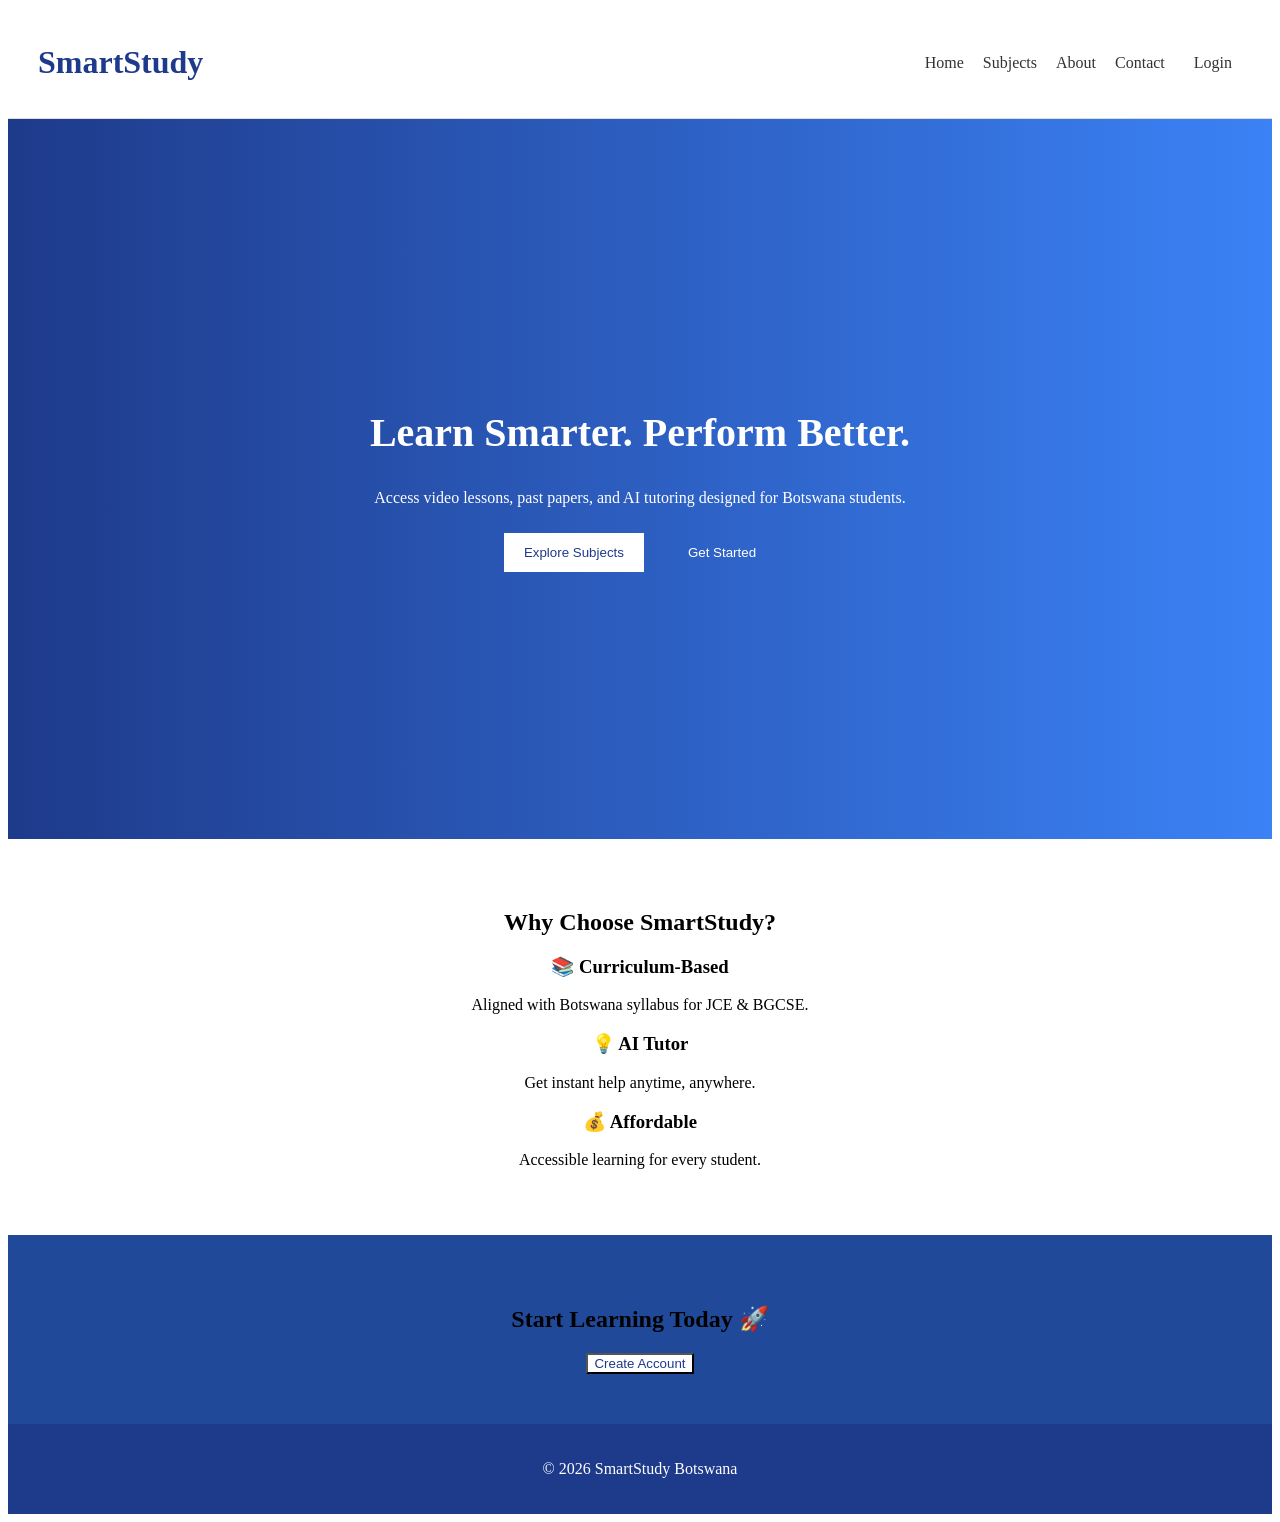
<file: index.html>
<!DOCTYPE html>
<html lang="en">
<head>
    <title>SmartStudy Botswana</title>
    <link rel="stylesheet" href="style.css">
</head>
<body>

<!-- NAVBAR -->
<header class="navbar">
    <h1>SmartStudy</h1>
    <nav>
        <a href="index.html">Home</a>
        <a href="features.html">Subjects</a>
        <a href="about.html">About</a>
        <a href="contact.html">Contact</a>
        <a href="login.html" class="login-btn">Login</a>
    </nav>
</header>

<!-- HERO SECTION -->
<section class="hero-new">
    <div class="hero-text">
        <h2>Learn Smarter. Perform Better.</h2>
        <p>
            Access video lessons, past papers, and AI tutoring designed for
            Botswana students.
        </p>
        <div class="hero-buttons">
            <a href="features.html"><button class="primary">Explore Subjects</button></a>
            <a href="signup.html"><button class="secondary">Get Started</button></a>
        </div>
    </div>
</section>

<!-- FEATURES PREVIEW -->
<section class="features-preview">
    <h2>Why Choose SmartStudy?</h2>

    <div class="cards">
        <div class="card">
            <h3>📚 Curriculum-Based</h3>
            <p>Aligned with Botswana syllabus for JCE & BGCSE.</p>
        </div>

        <div class="card">
            <h3>💡 AI Tutor</h3>
            <p>Get instant help anytime, anywhere.</p>
        </div>

        <div class="card">
            <h3>💰 Affordable</h3>
            <p>Accessible learning for every student.</p>
        </div>
    </div>
</section>

<!-- CALL TO ACTION -->
<section class="cta">
    <h2>Start Learning Today 🚀</h2>
    <a href="signup.html"><button class="primary">Create Account</button></a>
</section>

<!-- FOOTER -->
<footer>
    <p>© 2026 SmartStudy Botswana</p>
</footer>

</body>
</html>
</file>
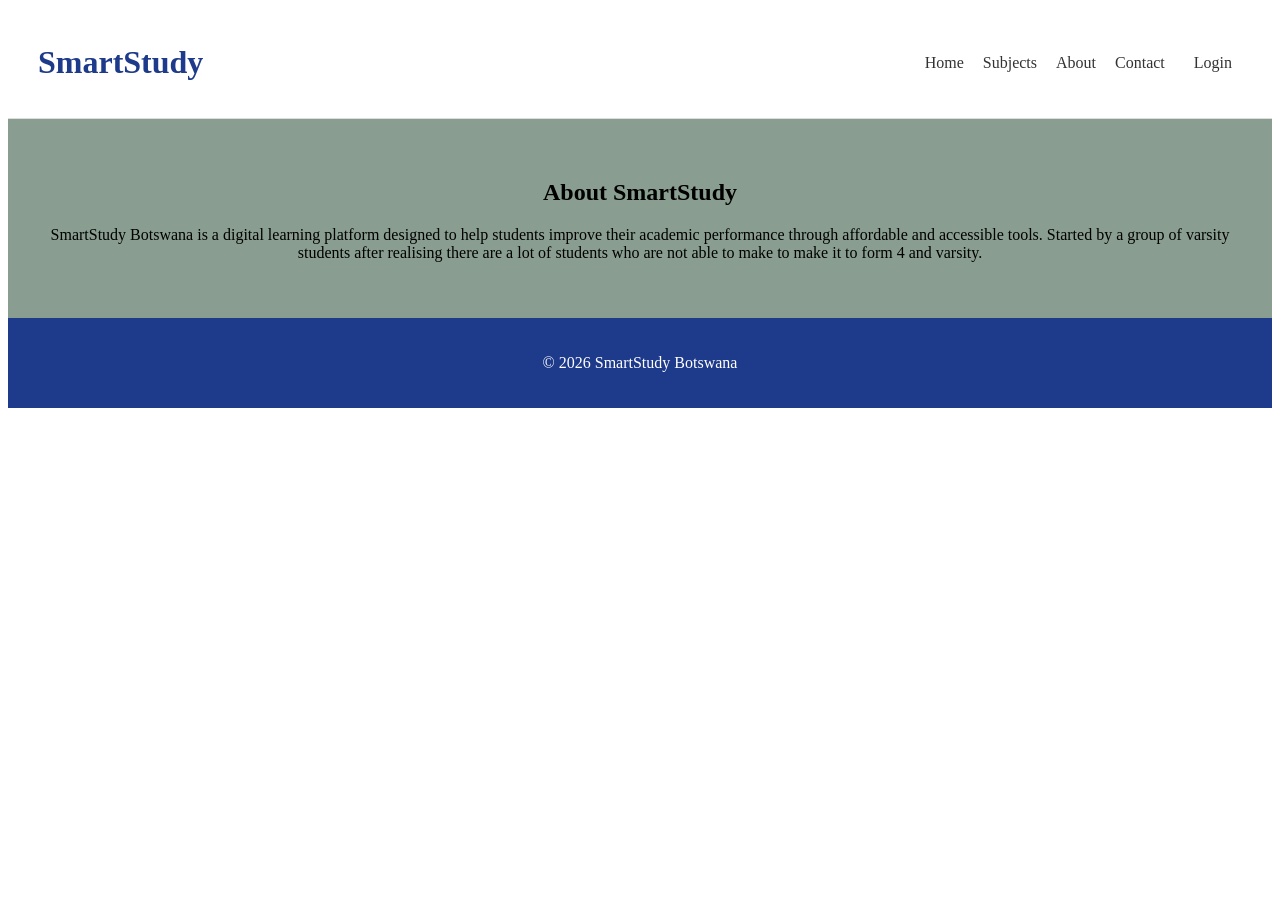
<file: about.html>
<!DOCTYPE html>
<html lang="en">
<head>
    <title>About - SmartStudy Botswana</title>
    <link rel="stylesheet" href="style.css">
</head>
<body>

<header class="navbar">
    <h1>SmartStudy</h1>
    <nav>
        <a href="index.html">Home</a>
        <a href="features.html">Subjects</a>
        <a href="about.html">About</a>
        <a href="contact.html">Contact</a>
        <a href="login.html" class="login-btn">Login</a>
    </nav>
</header>

<section class="about">
    <h2>About SmartStudy</h2>
    <p>
        SmartStudy Botswana is a digital learning platform designed to help students improve their academic performance through affordable and accessible tools.
        Started by a group of varsity students after realising there are a lot of students who are not able to make to make it to form 4 and varsity.
    </p>
</section>

<footer>
    <p>© 2026 SmartStudy Botswana</p>
</footer>

</body>
</html>
</file>
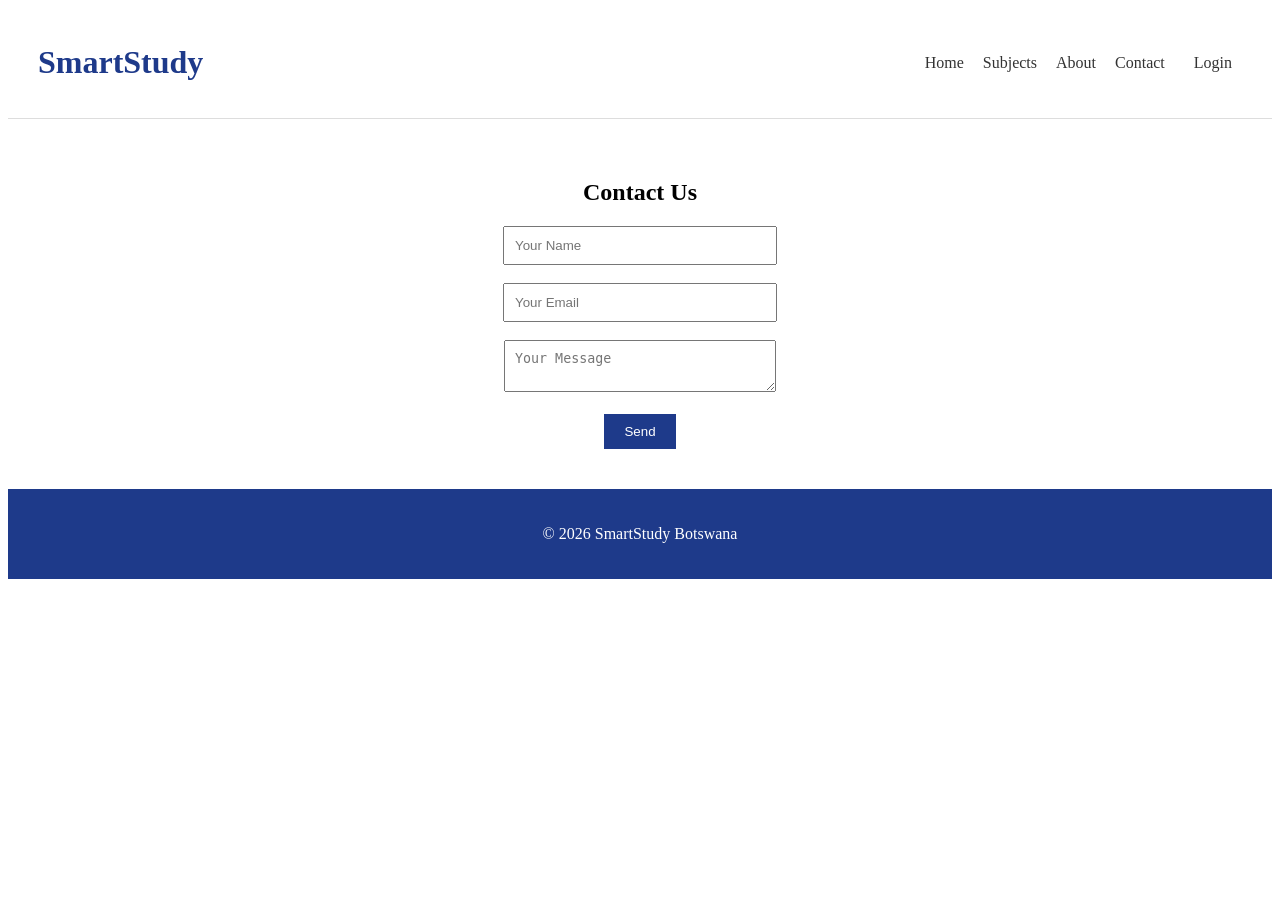
<file: contact.html>
<!DOCTYPE html>
<html lang="en">
<head>
    <title>Contact - SmartStudy Botswana</title>
    <link rel="stylesheet" href="style.css">
</head>
<body>

<header class="navbar">
    <h1>SmartStudy</h1>
    <nav>
        <a href="index.html">Home</a>
        <a href="features.html">Subjects</a>
        <a href="about.html">About</a>
        <a href="contact.html">Contact</a>
        <a href="login.html" class="login-btn">Login</a>
    </nav>
</header>

<section class="contact">
    <h2>Contact Us</h2>

    <form>
        <input type="text" placeholder="Your Name" required><br><br>
        <input type="email" placeholder="Your Email" required><br><br>
        <textarea placeholder="Your Message"></textarea><br><br>
        <button type="submit">Send</button>
    </form>

</section>

<footer>
    <p>© 2026 SmartStudy Botswana</p>
</footer>

</body>
</html>
</file>
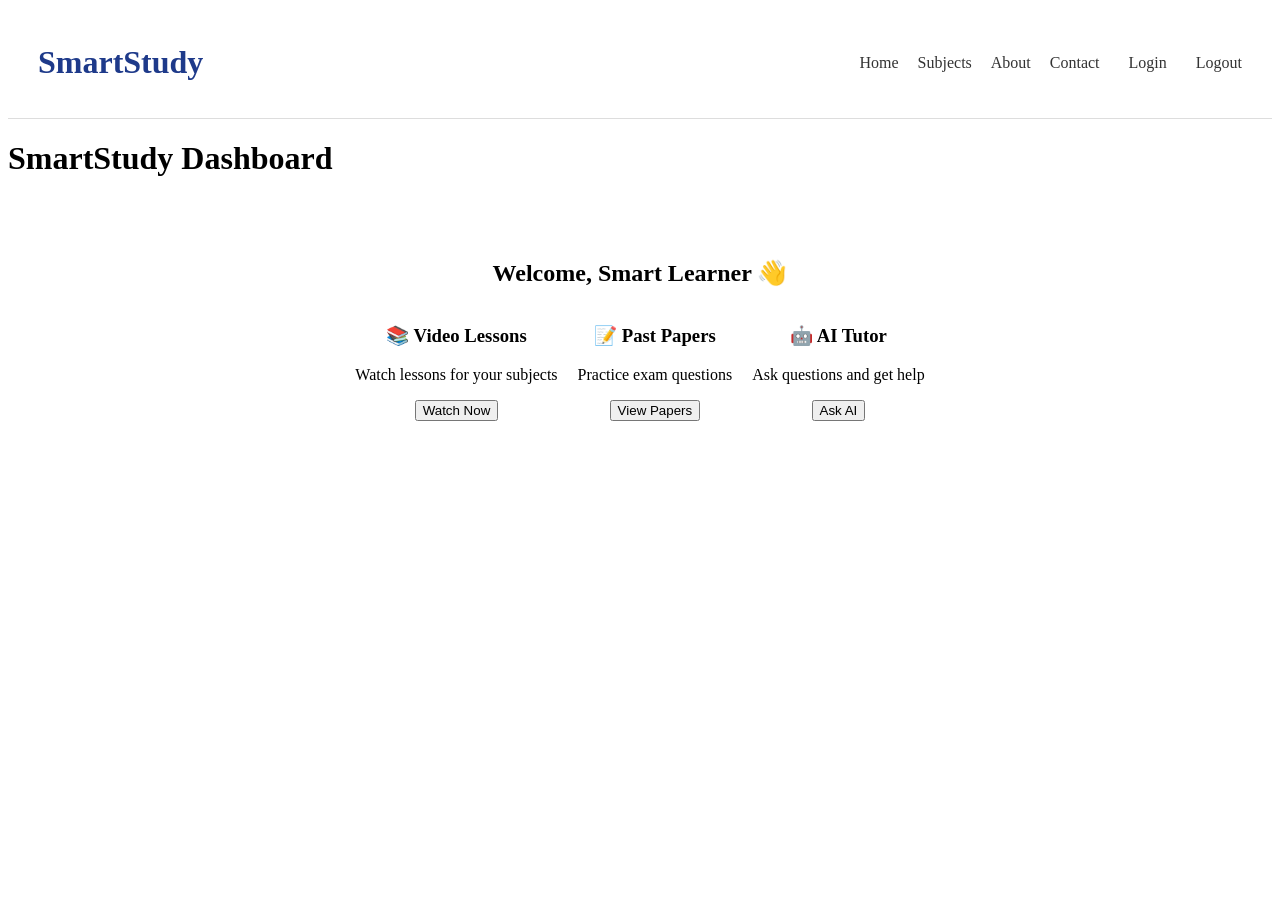
<file: dashboard.html>
<!DOCTYPE html>
<html lang="en">
<head>
    <title>Dashboard - SmartStudy</title>
    <link rel="stylesheet" href="style.css">
</head>
<body>

    <!-- NAVBAR -->
<header class="navbar">
    <h1>SmartStudy</h1>
    <nav>
        <a href="index.html">Home</a>
        <a href="features.html">Subjects</a>
        <a href="about.html">About</a>
        <a href="contact.html">Contact</a>
        <a href="login.html" class="login-btn">Login</a>
        <a href="#">Logout</a>
    </nav>
</header>
    <h1>SmartStudy Dashboard</h1>
</header>

<section class="dashboard">
    <h2 id="welcomeText">Welcome 👋</h2>
    <div class="dashboard-cards">

<script>
document.getElementById("welcomeText").innerText = "Welcome, Smart Learner 👋";
</script>

        <div class="card">
            <h3>📚 Video Lessons</h3>
            <p>Watch lessons for your subjects</p>
            <button>Watch Now</button>
        </div>

        <div class="card">
            <h3>📝 Past Papers</h3>
            <p>Practice exam questions</p>
            <button>View Papers</button>
        </div>

        <div class="card">
            <h3>🤖 AI Tutor</h3>
            <p>Ask questions and get help</p>
            <button>Ask AI</button>
        </div>

    </div>
</section>

</body>
</html>
</file>
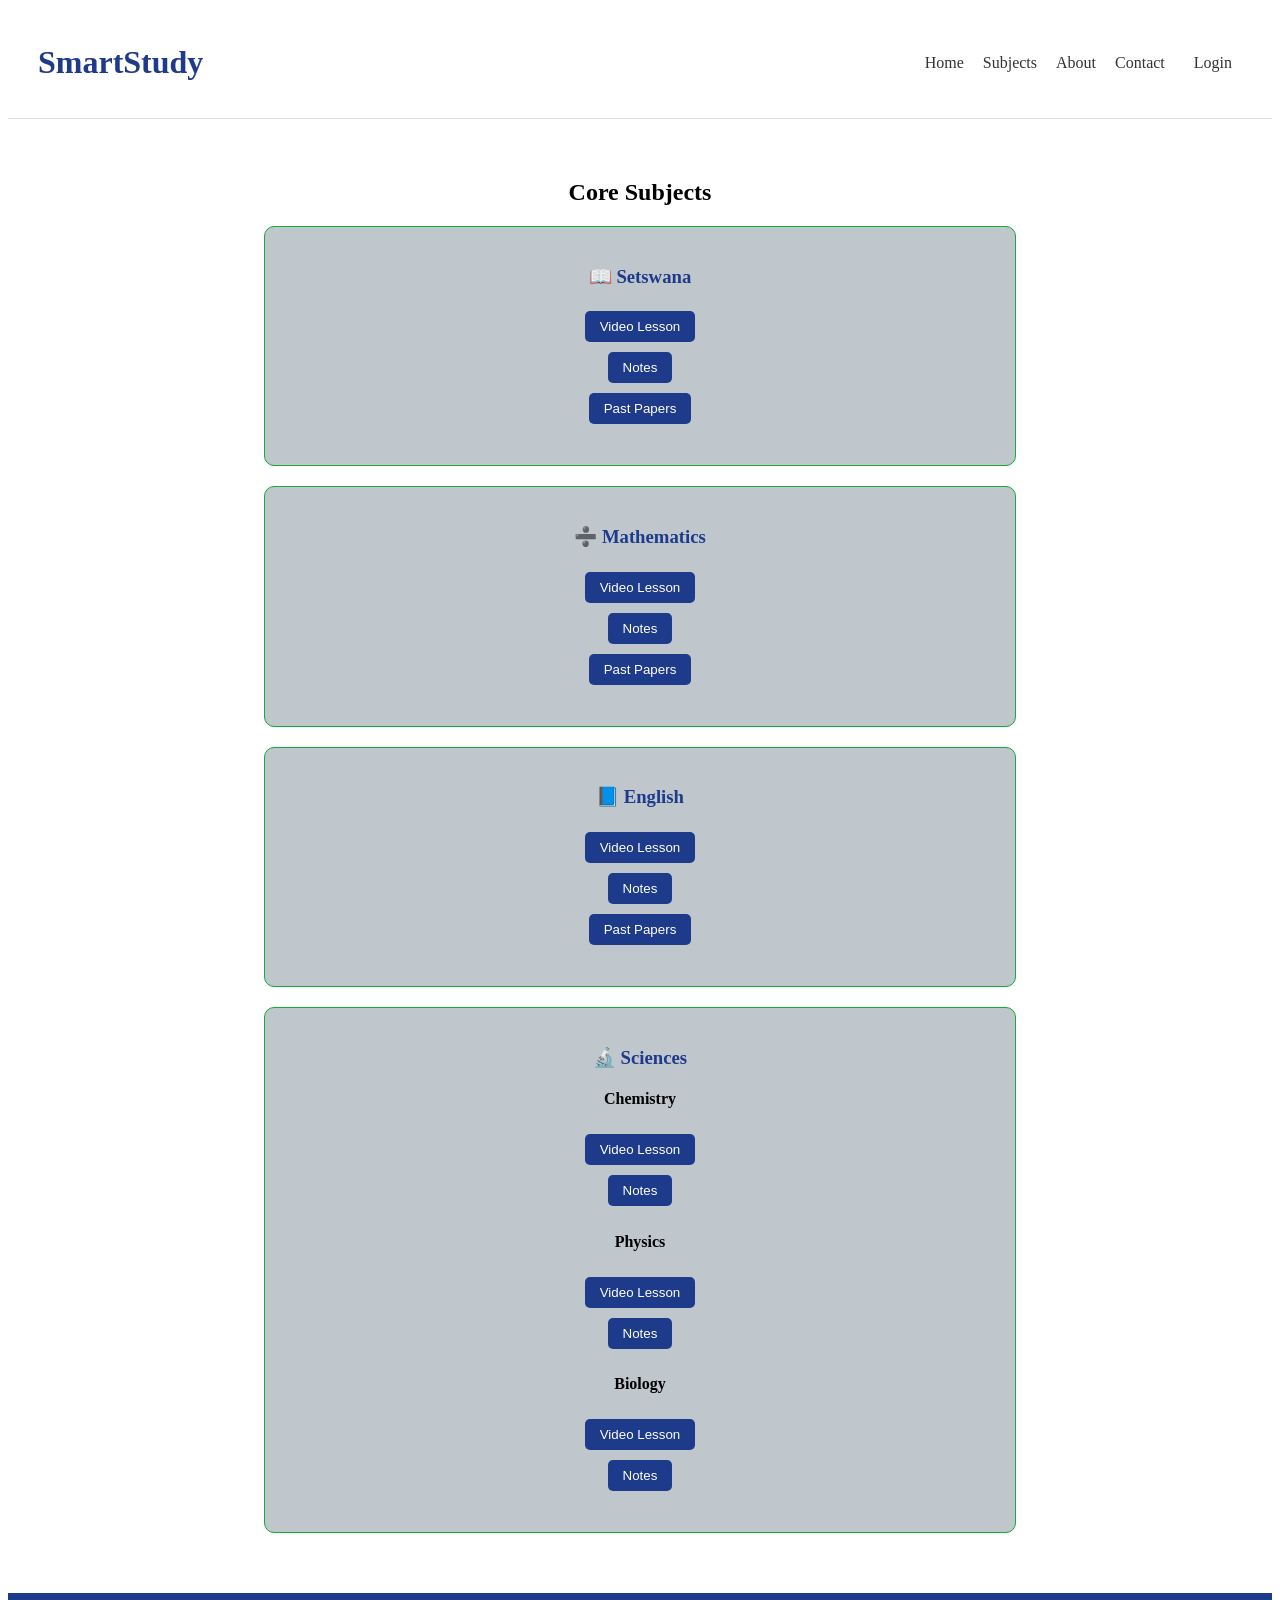
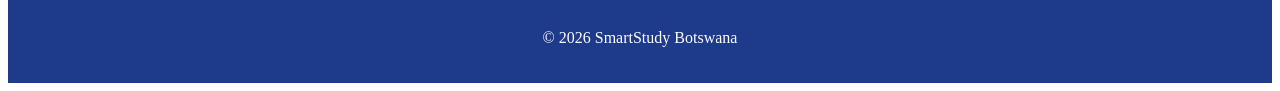
<file: features.html>
<!DOCTYPE html>
<html lang="en">
<head>
    <title>Subjects - SmartStudy Botswana</title>
    <link rel="stylesheet" href="style.css">
</head>
<body>

<header class="navbar">
    <h1>SmartStudy</h1>
    <nav>
        <a href="index.html">Home</a>
        <a href="features.html">Subjects</a>
        <a href="about.html">About</a>
        <a href="contact.html">Contact</a>
        <a href="login.html" class="login-btn">Login</a>
    </nav>
</header>

<section class="subjects">
    <h2>Core Subjects</h2>

    <!-- Setswana -->
    <div class="subject">
        <h3>📖 Setswana</h3>
        <ul>
            <li><button onclick="alert('Setswana Video Lesson')">Video Lesson</button></li>
            <li><button onclick="alert('Setswana Notes PDF')">Notes</button></li>
            <li><button onclick="alert('Setswana Past Papers')">Past Papers</button></li>
        </ul>
    </div>

    <!-- Mathematics -->
    <div class="subject">
        <h3>➗ Mathematics</h3>
        <ul>
            <li><button onclick="alert('Math Video Lesson')">Video Lesson</button></li>
            <li><button onclick="alert('Math Notes PDF')">Notes</button></li>
            <li><button onclick="alert('Math Past Papers')">Past Papers</button></li>
        </ul>
    </div>

    <!-- English -->
    <div class="subject">
        <h3>📘 English</h3>
        <ul>
            <li><button onclick="alert('English Video Lesson')">Video Lesson</button></li>
            <li><button onclick="alert('English Notes PDF')">Notes</button></li>
            <li><button onclick="alert('English Past Papers')">Past Papers</button></li>
        </ul>
    </div>

    <!-- Sciences -->
    <div class="subject">
        <h3>🔬 Sciences</h3>

        <h4>Chemistry</h4>
        <ul>
            <li><button onclick="alert('Chemistry Video')">Video Lesson</button></li>
            <li><button onclick="alert('Chemistry Notes')">Notes</button></li>
        </ul>

        <h4>Physics</h4>
        <ul>
            <li><button onclick="alert('Physics Video')">Video Lesson</button></li>
            <li><button onclick="alert('Physics Notes')">Notes</button></li>
        </ul>

        <h4>Biology</h4>
        <ul>
            <li><button onclick="alert('Biology Video')">Video Lesson</button></li>
            <li><button onclick="alert('Biology Notes')">Notes</button></li>
        </ul>

    </div>

</section>

<footer>
    <p>© 2026 SmartStudy Botswana</p>
</footer>

</body>
</html>
</file>
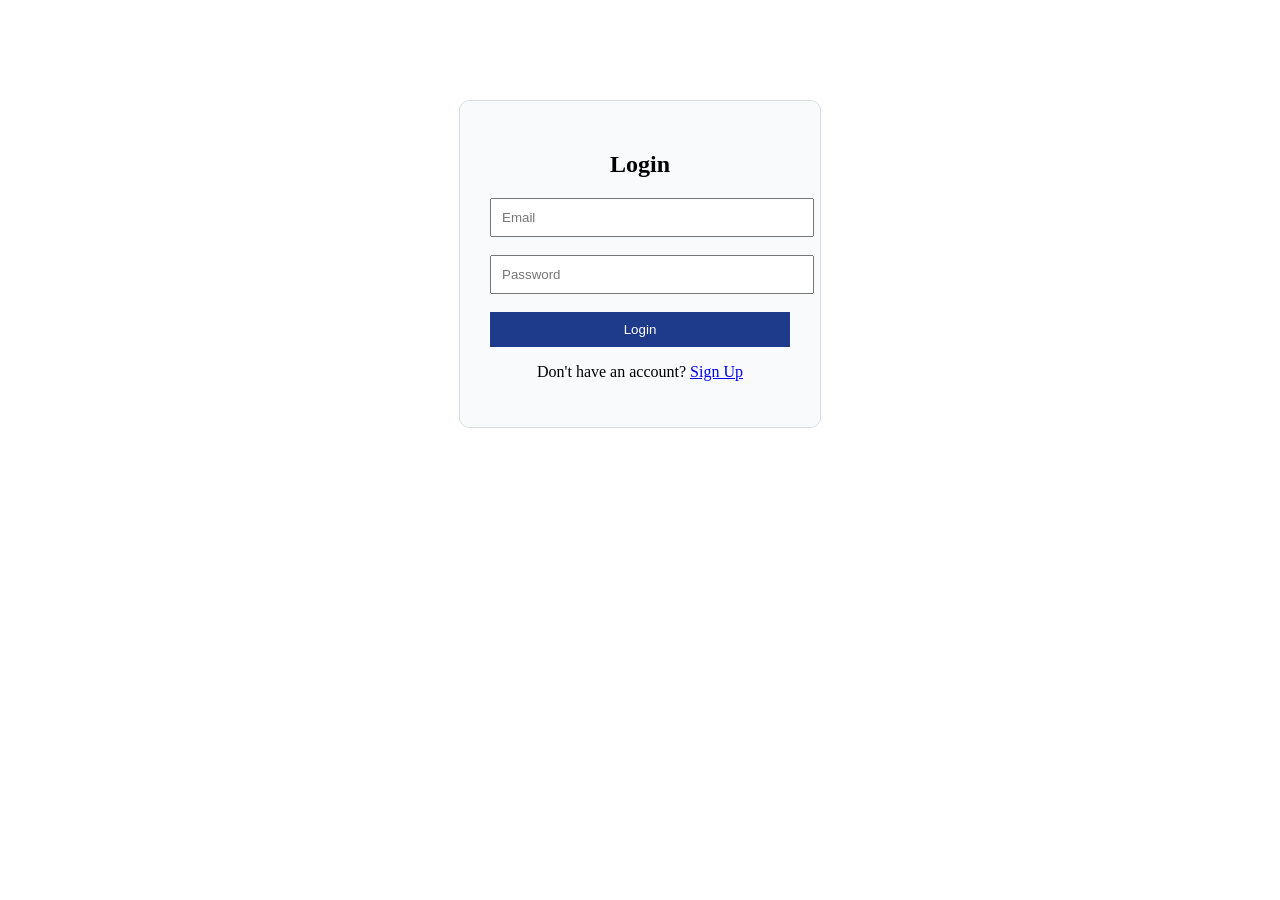
<file: login.html>
<!DOCTYPE html>
<html lang="en">
<head>
    <title>Login - SmartStudy</title>
    <link rel="stylesheet" href="style.css">
</head>
<body>

<div class="auth-container">
    <h2>Login</h2>

<form onsubmit="loginUser(event)">
    <input type="email" id="email" placeholder="Email" required><br><br>
    <input type="password" id="password" placeholder="Password" required><br><br>
    <button type="submit">Login</button>
</form>

<script>
function loginUser(event) {
    event.preventDefault();

    let email = document.getElementById("email").value;
    let password = document.getElementById("password").value;

    // Fake login (for demo)
    if (email && password) {
        alert("Login Successful!");
        window.location.href = "dashboard.html";
    } else {
        alert("Please enter details");
    }
}
</script>

    <p>Don't have an account? <a href="signup.html">Sign Up</a></p>
</div>

</body>
</html>
</file>
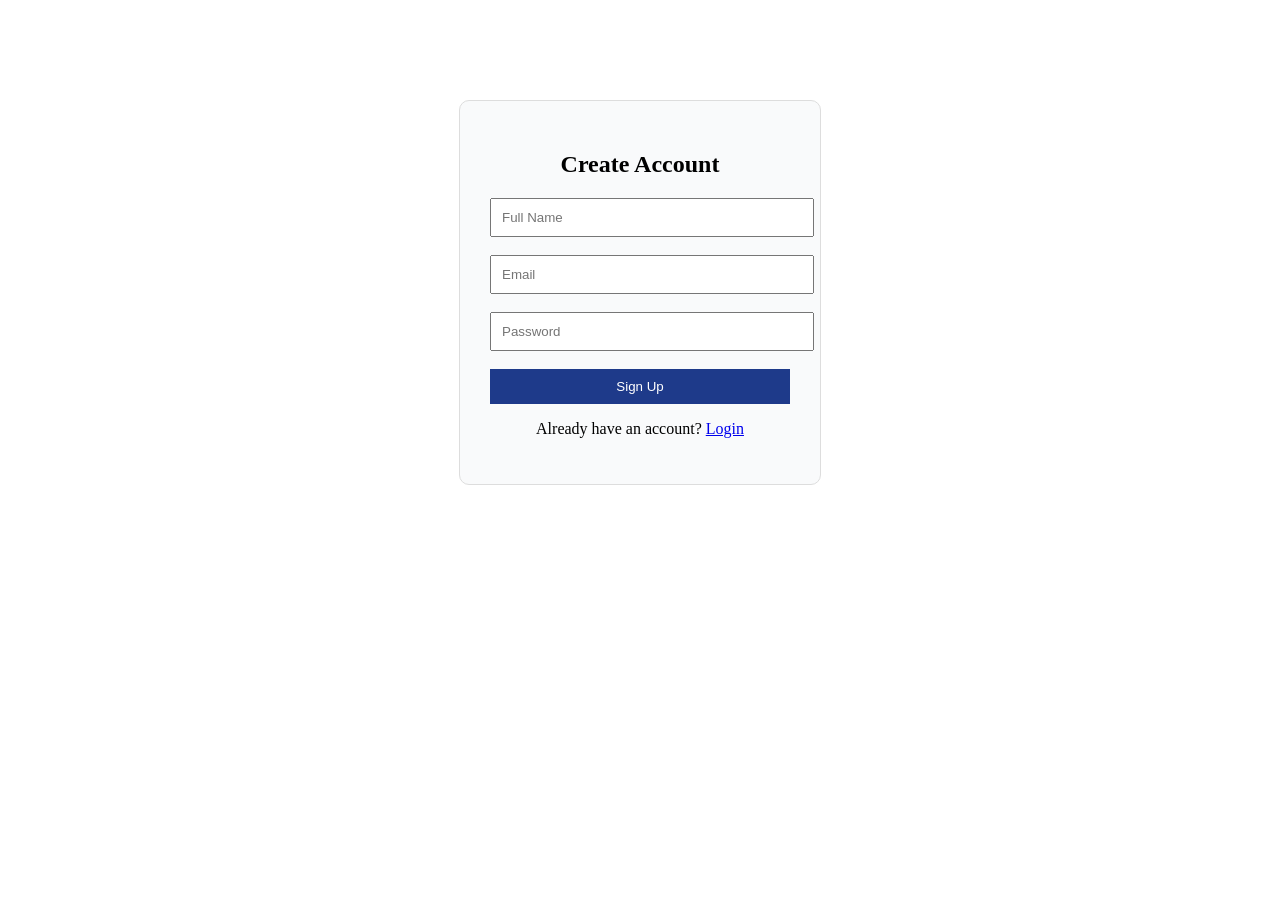
<file: signup.html>
<!DOCTYPE html>
<html lang="en">
<head>
    <title>Sign Up - SmartStudy</title>
    <link rel="stylesheet" href="style.css">
</head>
<body>

<div class="auth-container">
    <h2>Create Account</h2>

    <form>
        <input type="text" placeholder="Full Name" required><br><br>
        <input type="email" placeholder="Email" required><br><br>
        <input type="password" placeholder="Password" required><br><br>
        <button type="submit">Sign Up</button>
        <form onsubmit="signupUser(event)">
    </form>

<script>
function signupUser(event) {
    event.preventDefault();
    alert("Account Created!");
    window.location.href = "dashboard.html";
}
</script>

    <p>Already have an account? <a href="login.html">Login</a></p>
</div>

</body>
</html>
</file>
<file: style.css>
.navbar {
    display: flex;
    justify-content: space-between;
    align-items: center;
    padding: 15px 30px;
    background: rgb(255, 255, 255);
    border-bottom: 1px solid #ddd;
}

.navbar h1 {
    color: #1e3a8a;
}

.navbar a {
    margin-left: 15px;
    text-decoration: none;
    color: #333;
}

.navbar a:hover {
    color: #1e3a8a;
}

.navbar {
    position: sticky;
    top: 0;
    z-index: 1000;
}

/* Hero Section */
.hero-new {
    height: 80vh;
    display: flex;
    align-items: center;
    justify-content: center;
    background: linear-gradient(to right, #1e3a8a, #3b82f6);
    color: rgb(255, 255, 255);
    text-align: center;
}

.hero-text h2 {
    font-size: 40px;
}

.hero-buttons button {
    margin: 10px;
    padding: 12px 20px;
    border: none;
    cursor: pointer;
}

.primary {
    background: rgb(255, 255, 255);
    color: #1e3a8a;
}

.secondary {
    background: transparent;
    border: 2px solid white;
    color: white;
}

/* Features */
.features-preview {
    padding: 50px;
    text-align: center;
}

/* CTA */
.cta {
    padding: 50px;
    text-align: center;
    background: #214999;
}
/* Features */
.subjects {
    padding: 40px;
    text-align: center;
}

.subject {
    border: 1px solid #12ad34;
    margin: 20px auto;
    padding: 20px;
    width: 60%;
    border-radius: 10px;
    background: #bfc6cc;
}

.subject h3 {
    color: #1e3a8a;
}

.subject ul {
    list-style: none;
    padding: 0;
}

.subject button {
    margin: 5px;
    padding: 8px 15px;
    background: #1e3a8a;
    color: white;
    border: none;
    border-radius: 5px;
}

/* About */
.about {
    padding: 40px;
    background: #899e90;
    text-align: center;
}

/* Footer */
footer {
    text-align: center;
    padding: 20px;
    background: #1e3a8a;
    color: white;
}

 .contact {
    padding: 40px;
    text-align: center;
}

form input, form textarea {
    width: 250px;
    padding: 10px;
}

form button {
    padding: 10px 20px;
    background: #1e3a8a;
    color: white;
    border: none;
}

/* Auth Pages */
.auth-container {
    width: 300px;
    margin: 100px auto;
    text-align: center;
    padding: 30px;
    border: 1px solid #ddd;
    border-radius: 10px;
    background: #f9fafb;
}

.auth-container input {
    width: 100%;
    padding: 10px;
}

.auth-container button {
    width: 100%;
    padding: 10px;
    background: #1e3a8a;
    color: white;
    border: none;
}

/* Login button in navbar */
.login-btn {
    background: white;
    color: #1e3a8a;
    padding: 5px 10px;
    border-radius: 5px;
}

.dashboard {
    padding: 40px;
    text-align: center;
}

.dashboard-cards {
    display: flex;
    justify-content: center;
    gap: 20px;
}
</file>
